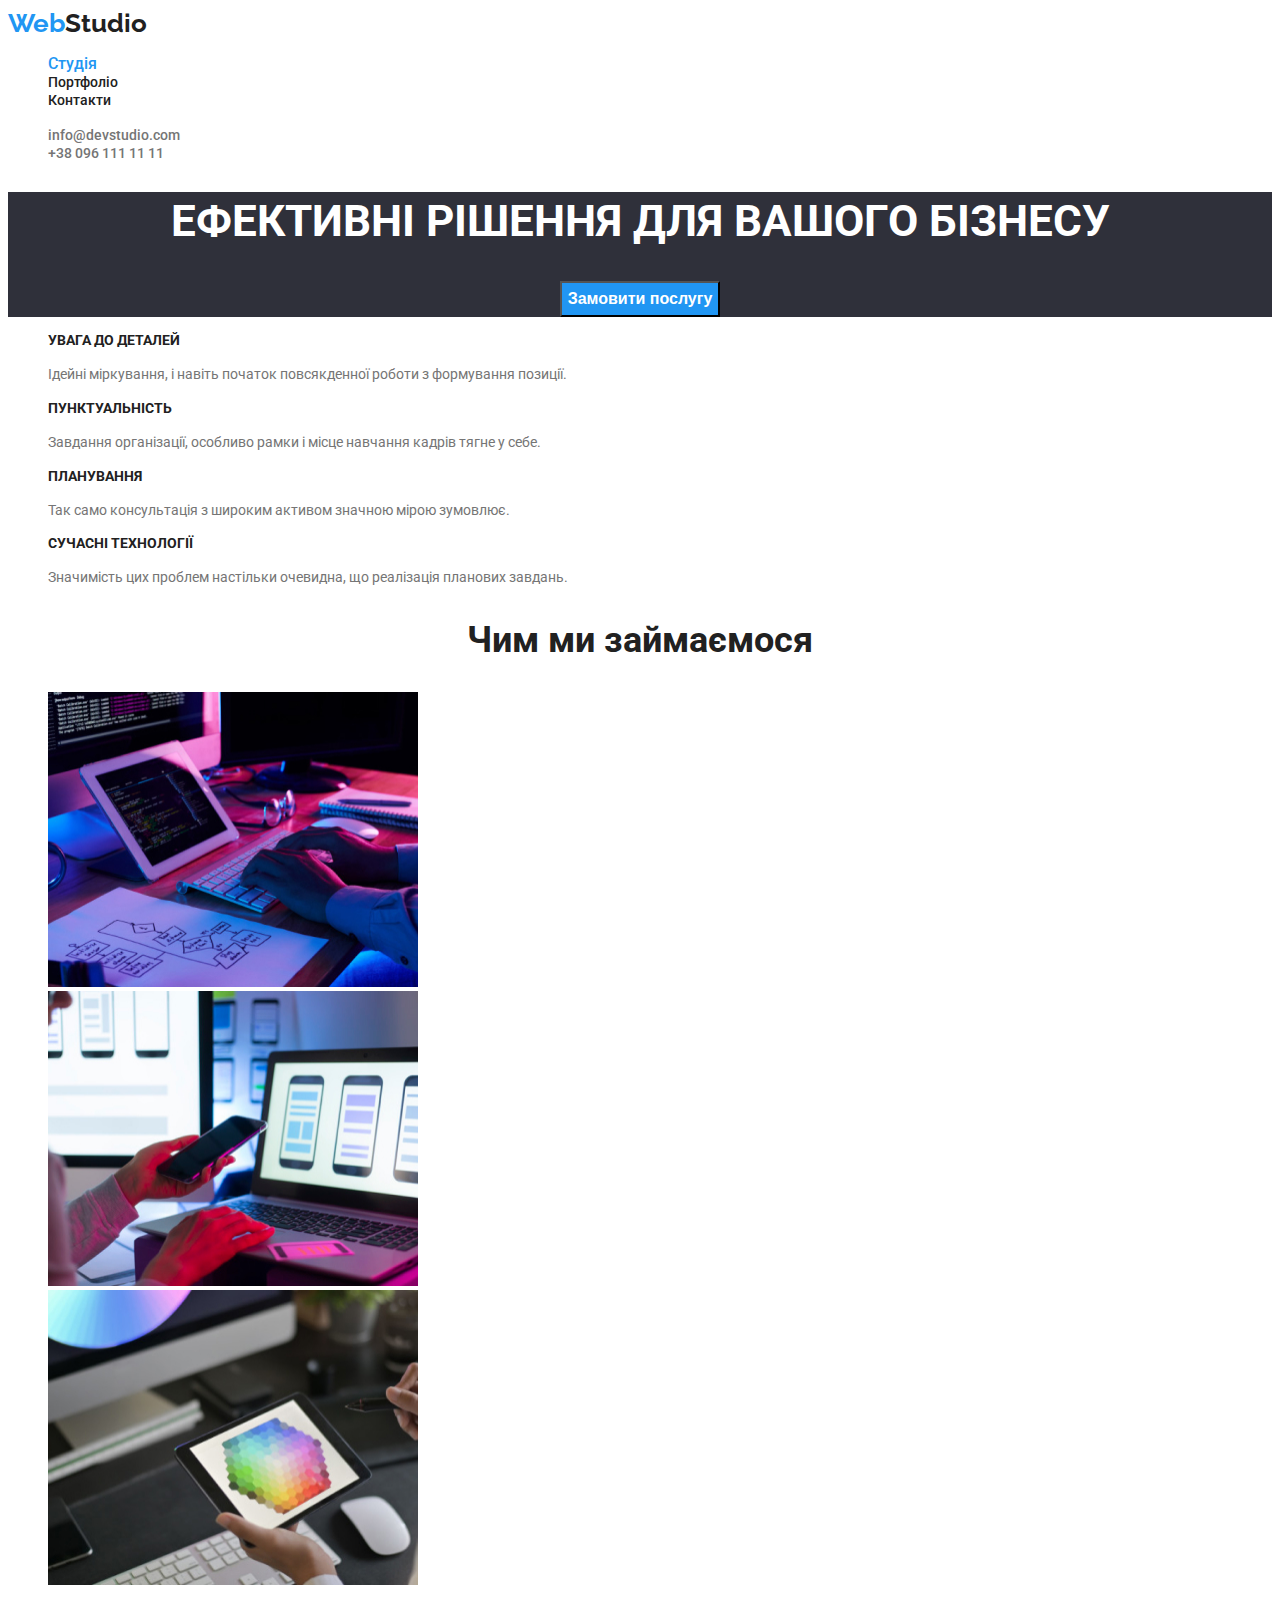
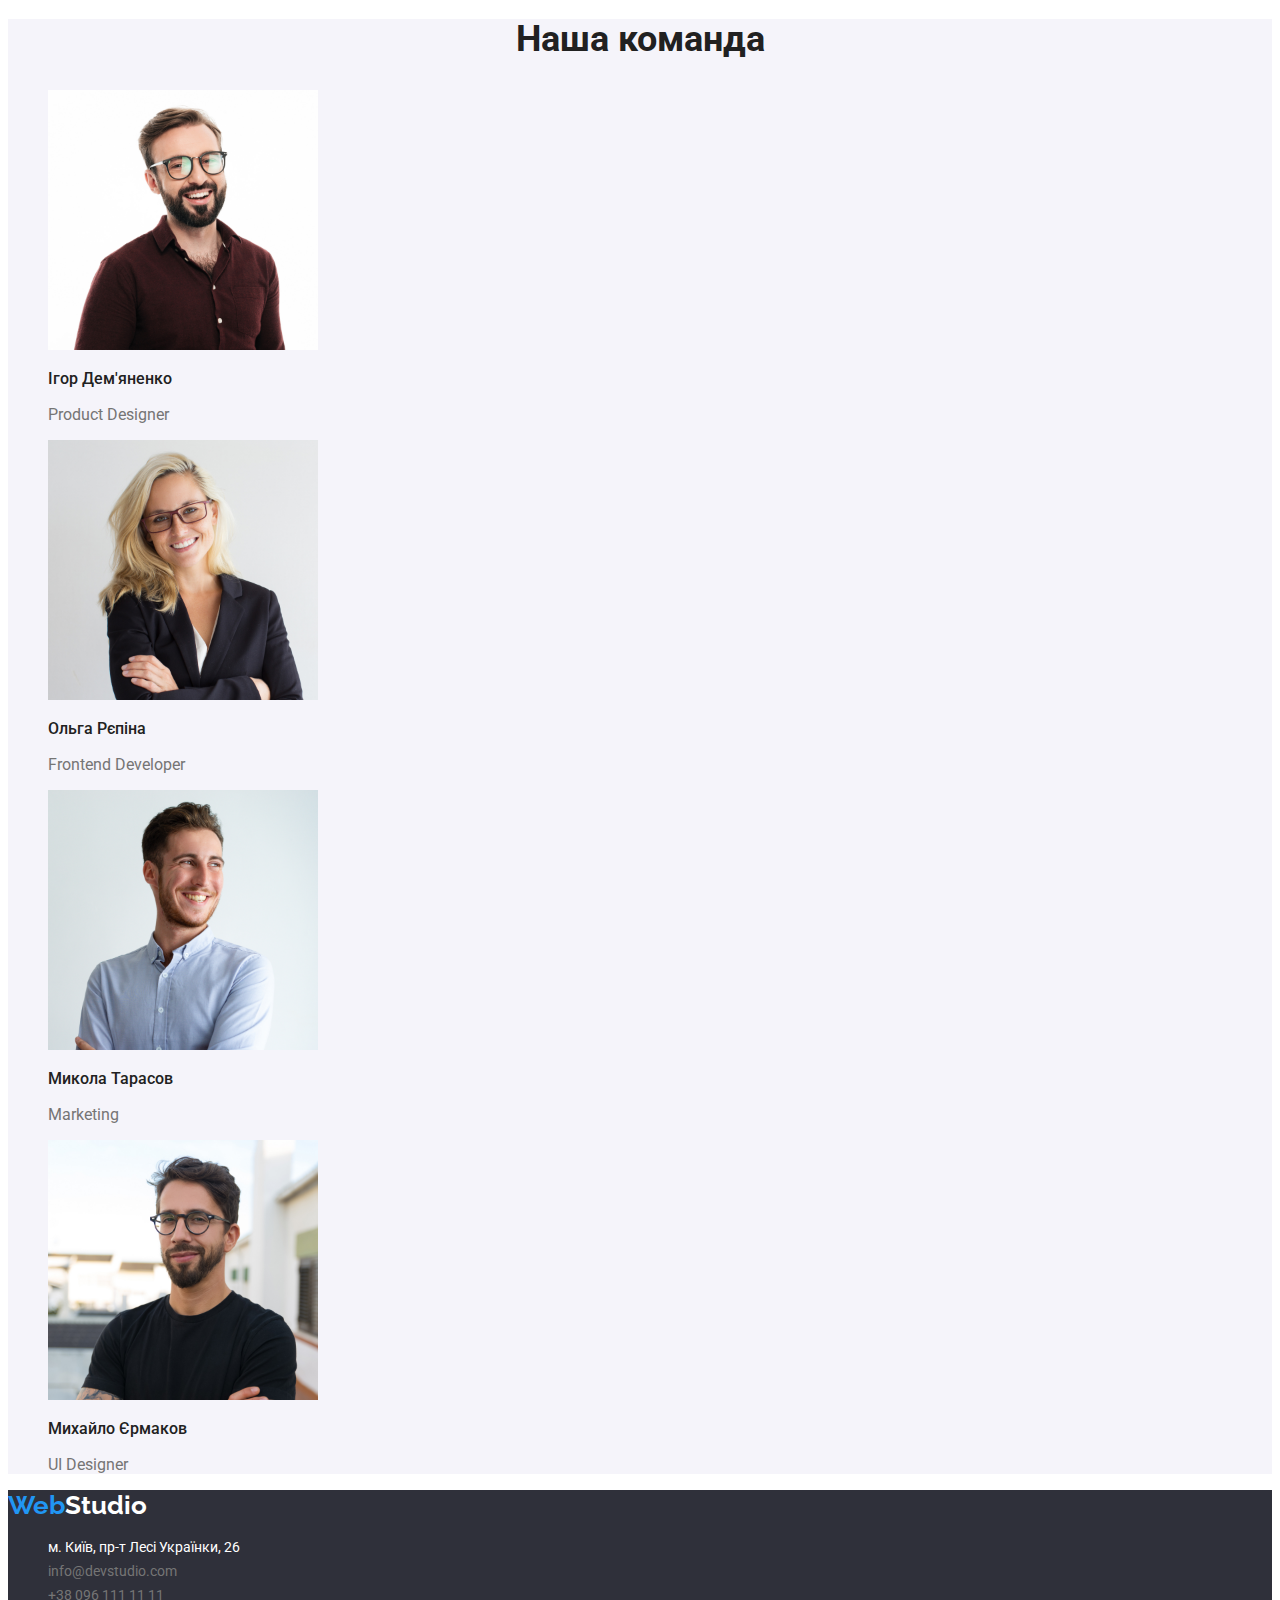
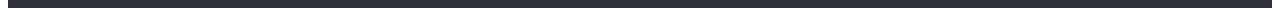
<file: index.html>
<!DOCTYPE html>
<html lang="uk">
  <head>
    <meta charset="UTF-8" />
    <meta http-equiv="X-UA-Compatible" content="IE=edge" />
    <meta name="viewport" content="width=device-width, initial-scale=1.0" />
    <link rel="preconnect" href="https://fonts.googleapis.com" />
    <link rel="preconnect" href="https://fonts.gstatic.com" crossorigin />
    <link
      href="https://fonts.googleapis.com/css2?family=Oleo+Script&family=Raleway:wght@700&family=Roboto:wght@400;500;700&display=swap"
      rel="stylesheet"
    />
    <link rel="stylesheet" href="./css/styles.css" />
    <title>WebStudio</title>
  </head>
  <body class="page">
    <header class="header">
      <nav class="nav">
        <a lang="en" class="logo" href=""
          ><span class="special"> Web</span>Studio</a
        >
        <ul class="list">
          <li><a class="item" href="./index.html">Студія</a></li>
          <li><a class="header-item" href="./portfolio.html"> Портфоліо</a></li>
          <li><a class="header-item" href="">Контакти</a></li>
        </ul>
      </nav>
       <ul class="list">
        <li>
          <a class="header-all" href="mailto:info@devstudio.com"
            >info@devstudio.com</a
          >
        </li>
        <li>
          <a class="header-all" href="tel:+380961111111">
            +38 096 111 11 11</a
          >
        </li>
      </ul>
    </header>
    <main class="main">
      <section class="slogan">
        <h1 class="cnt">Ефективні рішення для вашого бізнесу</h1>
        <button class="button" type="button">Замовити послугу</button>
      </section>
      <section class="about">
        <h2 class="visually-hidder">Особливості роботи нашої студії</h2>
        <ul class="list">
          <li >
            <h3 class="about-subtitle">Увага до деталей</h3>
            <p class="about-text">
              Ідейні міркування, і навіть початок повсякденної роботи з
              формування позиції.
            </p>
          </li>
          <li >
            <h3 class="about-subtitle">Пунктуальність</h3>
            <p class="about-text">
              Завдання організації, особливо рамки і місце навчання кадрів тягне
              у себе.
            </p>
          </li>
          <li>
            <h3 class="about-subtitle">Планування</h3>
            <p class="about-text">
              Так само консультація з широким активом значною мірою зумовлює.
            </p>
          </li>
          <li>
            <h3 class="about-subtitle">Сучасні технології</h3>
            <p class="about-text">
              Значимість цих проблем настільки очевидна, що реалізація планових
              завдань.
            </p>
          </li>
        </ul>
      </section>
      <section class="image">
        <h2 class="image-headline">Чим ми займаємося</h2>

        <ul class="list">
          <li class="image-img">
            <img
              src="images/img(11).jpg"
              alt="Веб-програміст за роботою"
              width="370"
              height="295"
            />
          </li>
          <li class="image-img">
            <img
              src="images/img(12).jpg"
              alt="Розробник інтерфейсу за роботою"
              width="370"
              height="295"
            />
          </li>
          <li class="image-img">
            <img
              src="images/img(13).jpg"
              alt="Веб-дизайнер за роботою"
              width="370"
              height="295"
            />
          </li>
        </ul>
      </section>
      <section class="nero">
        <h2 class="nero-caption">Наша команда</h2>
        <ul class="list">
          <li class="nero-item">
            <!--Ігор Дем'яненко-->
            <img
              src="images/img(4).jpg"
              alt="фото Ігора Дем'яненко"
              width="270"
              height="260"
            />
            <h3 class="nero-title">Ігор Дем'яненко</h3>
            <p class="nero-meta" lang="en">Product Designer</p>
          </li>
          <li class="nero-item">
            <!--Ольга Рєпіна-->
            <img
              src="images/img(5).jpg"
              alt="фото Ольги Рєпіної"
              width="270"
              height="260"
            />
            <h3 class="nero-title">Ольга Рєпіна</h3>
            <p  class="nero-meta" lang="en">Frontend Developer</p>
          </li>
          <li class="nero-item">
            <!--Миколи Тарасова-->
            <img
              src="images/img(6).jpg"
              alt="фото Микола Тарасов"
              width="270"
              height="260"
            />
            <h3 class="nero-title">Микола Тарасов</h3>
            <p  class="nero-meta" lang="en">Marketing</p>
          </li>
          <li  class="nero-item">
            <!--Михайла Єрмакова-->
            <img
              src="images/img(7).jpg"
              alt="фото Михайло Єрмаков"
              width="270"
              height="260"
            />
            <h3 class="nero-title">Михайло Єрмаков</h3>
            <p  class="nero-meta" lang="en">UI Designer</p>
          </li>
        </ul>
      </section>
    </main>
    <footer class="footer">
      <a lang="en"  class="footer-logo" href=""
        ><span class="special"> Web</span>Studio</a
      >
      <address>
        <ul class="list">
          <li  class="footer-link">
            <a class="footer-type"
              href="https://goo.gl/maps/CPtrU1FHBa2aNyZL9"
              target="_blank"
              rel="noopener noreferrer"
            >
              м. Київ, пр-т Лесі Українки, 26</a
            >
          </li>
          <li class="footer-link">
            <a class="footer-all" href="mailto:info@devstudio.com"
              >info@devstudio.com</a
            >
          </li>
          <li class="footer-link">
            <a class="footer-all" href="tel:+380961111111"
              >+38 096 111 11 11</a
            >
          </li>
        </ul>
      </address>
    </footer>
  </body>
</html>
</file>
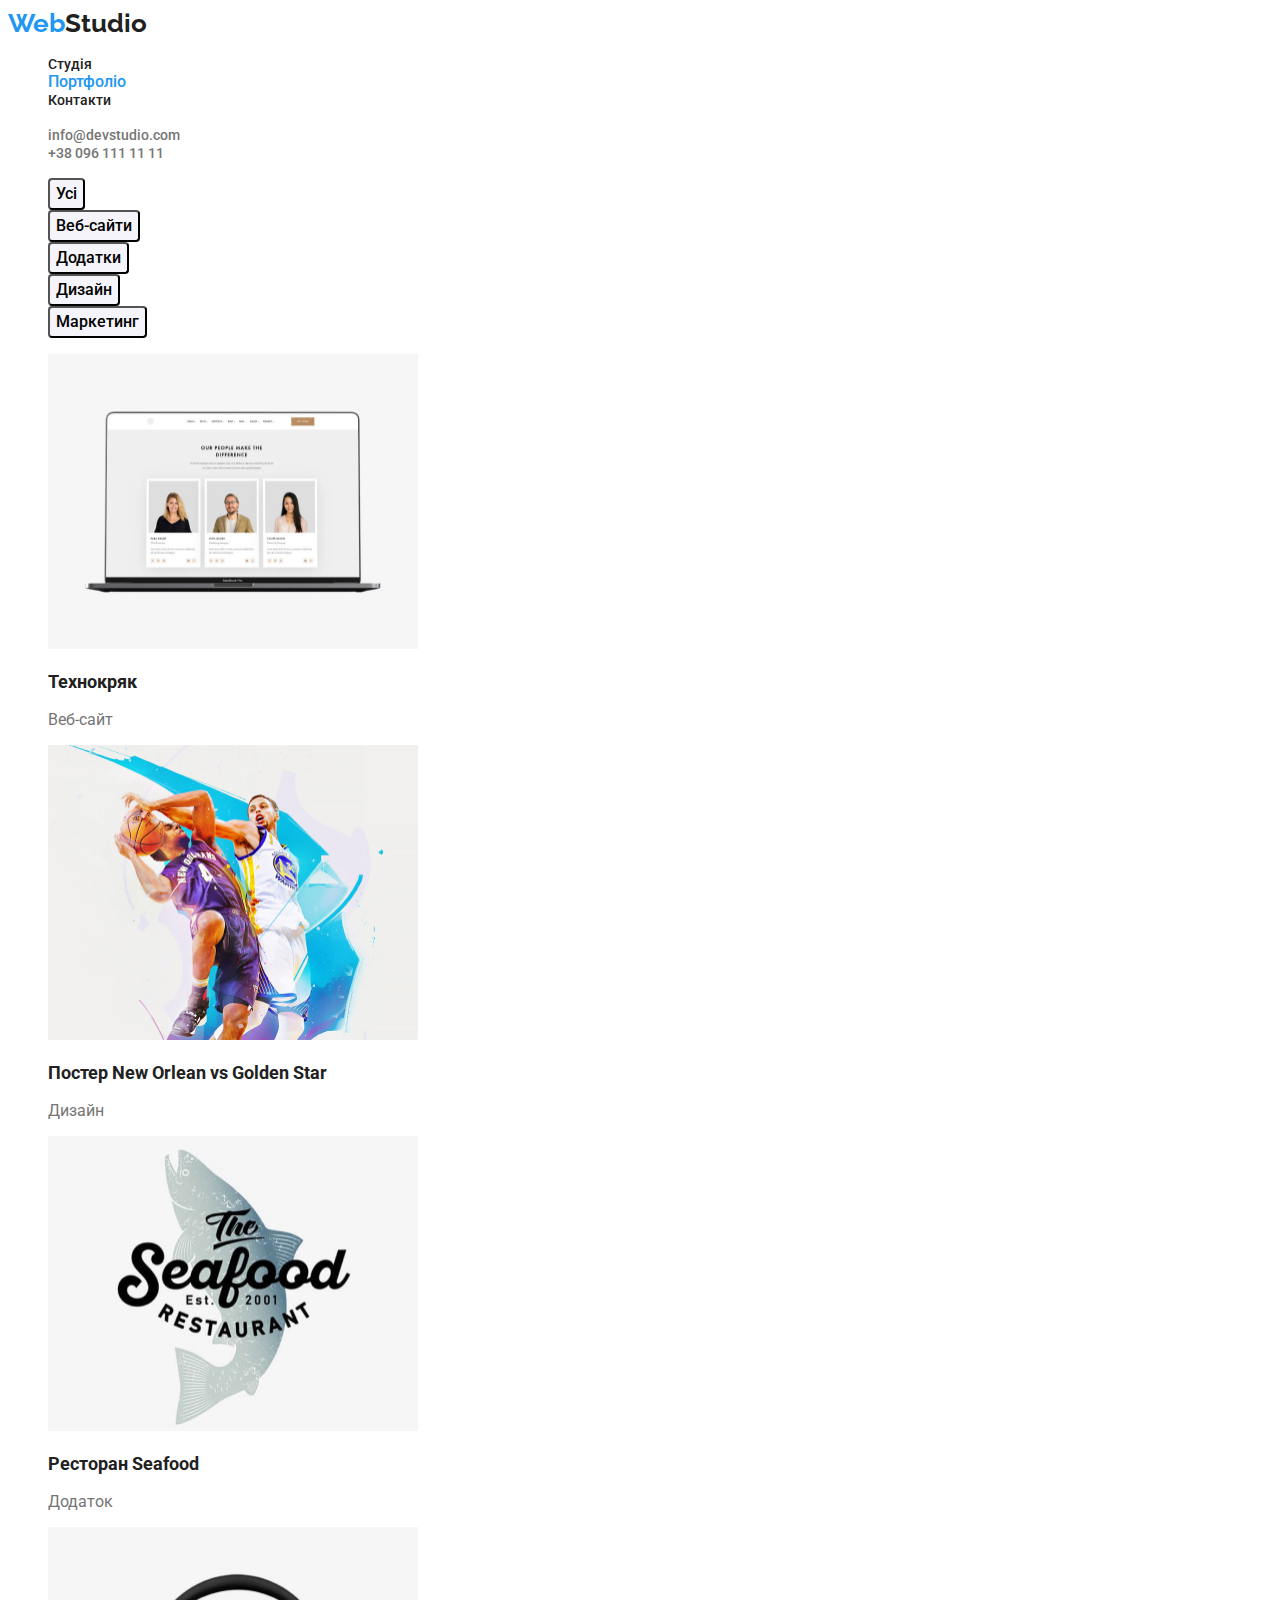
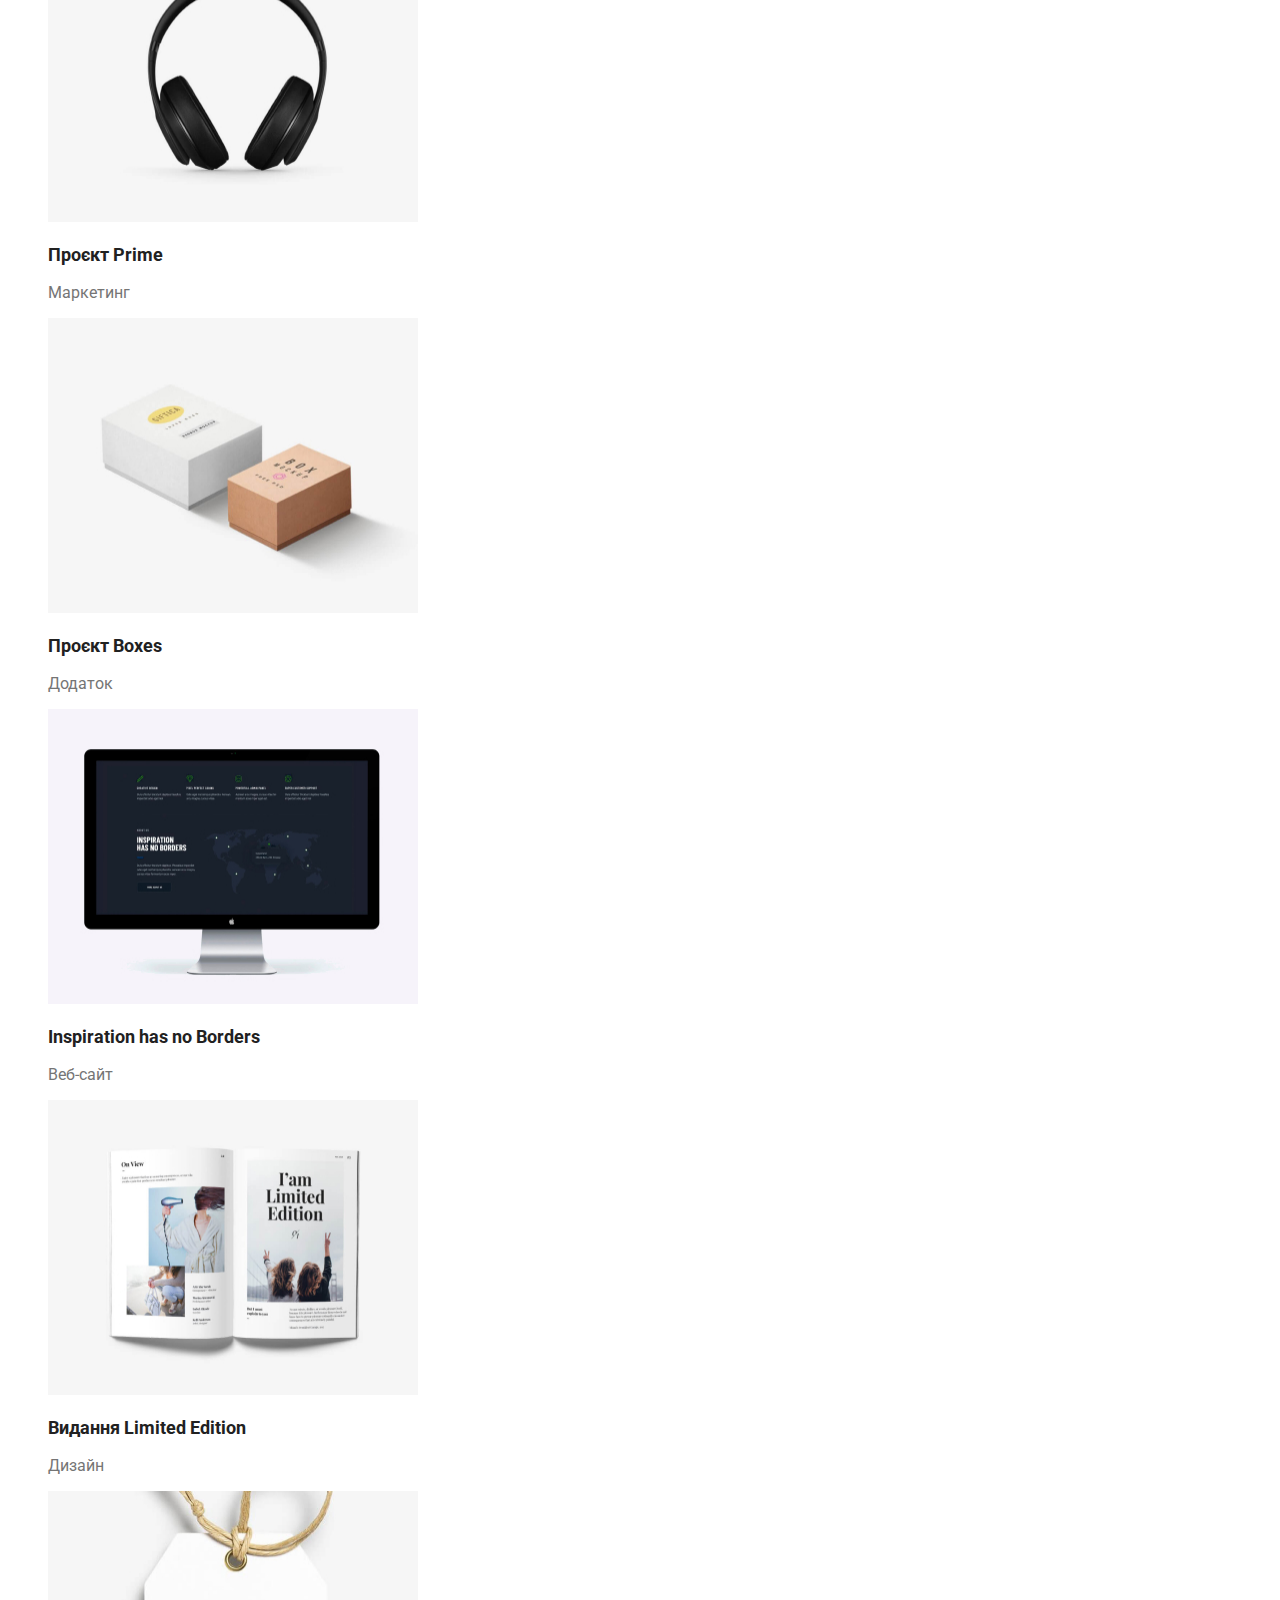
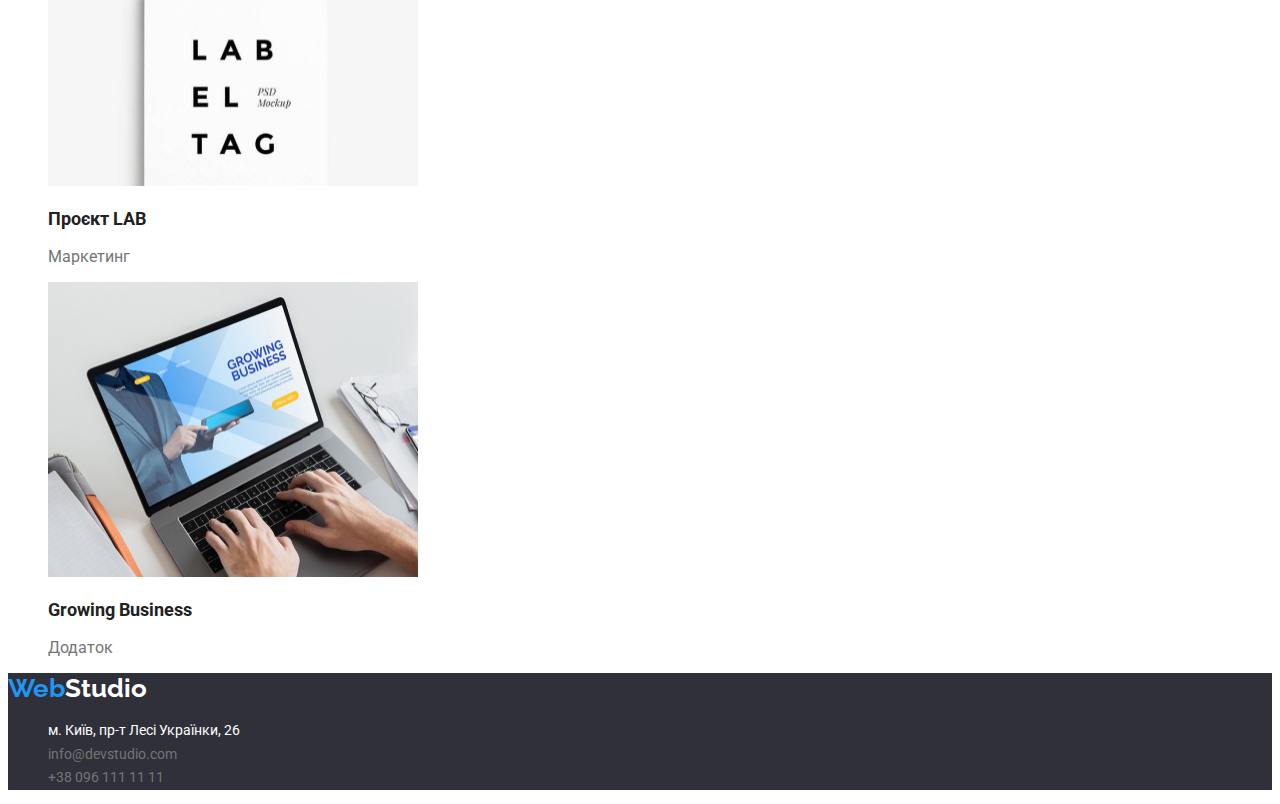
<file: portfolio.html>
<!DOCTYPE html>
<html lang="uk">
  <head>
    <meta charset="UTF-8" />
    <meta http-equiv="X-UA-Compatible" content="IE=edge" />
    <meta name="viewport" content="width=device-width, initial-scale=1.0" />
    <link rel="preconnect" href="https://fonts.googleapis.com">
    <link rel="preconnect" href="https://fonts.gstatic.com" crossorigin>
    <link href="https://fonts.googleapis.com/css2?family=Oleo+Script&family=Raleway:wght@700&family=Roboto:wght@400;500;700&display=swap" rel="stylesheet">
    <link rel="stylesheet" href="./css/styles.css" />
    <title>WebStudio</title>
   
 </head>
<body class="page">
    <header class="header">
        <nav class="nav">
      <a lang="en" class="logo" href=""><span class="special"> Web</span>Studio</a>
        <ul class="list">
            <li > <a class="header-item" href="./index.html">Студія</a>  </li>
            <li > <a class="item"  href="./portfolio.html" > Портфоліо</a></li>
            <li > <a class="header-item" href="" >Контакти</a></li>
        </ul>
    </nav>
    <ul class="list">
        <li><a class="header-all" href="mailto:info@devstudio.com" >info@devstudio.com</a> </li>
       <li><a class="header-all" href="tel:+380961111111">+38 096 111 11 11</a></li>
    </ul> 
     </header>
    <main class="main">
      <section class="main-btn">
      <h1 class="visually-hidder">Список наших робіт</h1>
      <ul class="list">
        <li class="main-btn"><button class="btn" type="button">Усі</button></li>
        <li><button class="btn" type="button">Веб-сайти</button></li>
        <li><button class="btn" type="button">Додатки</button></li>
        <li><button class="btn" type="button">Дизайн</button></li>
        <li><button class="btn" type="button">Маркетинг</button></li>
      </ul>
      <ul class="list">
          <li >
           <a  class="main-item" href="">  <img class="main-img"
              src="./images/img(21).jpg"
              alt="На фото дизайн веб-сайту"
              width="370"
              height="295" />
            <h3 class="main-title">Технокряк</h3>
            <p class="main-meta">Веб-сайт</p> 
             </a>
          </li>
          <li>
           <a class="main-item" href=""><img class="main-img"
              src="./images/img(22).jpg"
              alt="На фото  дизайн постеру з баскетбольного матчу"
              width="370"
              height="295"
            />
            <h3 class="main-title">Постер
            <span lang="en">New Orlean vs Golden Star</span></h3>
            <p class="main-meta">Дизайн</p></a> 
          </li>
          <li>
            <a class="main-item" href=""><img class="main-img"
              src="./images/img(23).jpg"
              alt="На фото дизайн реклами ресторану"
              width="370"
              height="295"
            />
            <h3 class="main-title">Ресторан
            <span lang="en">Seafood</span></h3>
            <p class="main-meta">Додаток</p></a> 
          </li>
          <li>
            <a  class="main-item" href=""><img class="main-img"
              src="./images/img(24).jpg"
              alt="На фото дизайн проекту"
              width="370"
              height="295"
            />
            <h3 class="main-title">Проєкт
            <span lang="en">Prime</span></h3>
            <p class="main-meta">Маркетинг</p></a> 
          </li>
          <li>
           <a  class="main-item" href=""> <img class="main-img"
              src="./images/img(25).jpg"
              alt="На фото дизайн проекту"
              width="370"
              height="295"
            />
            <h3 class="main-title">Проєкт
            <span lang="en">Boxes</span> </h3>
            <p class="main-meta">Додаток</p></a> 
          </li>
          <li>
            <a  class="main-item" href=""> <img class="main-img"
              src="./images/img(26).jpg"
              alt="На фото Веб-сайт"
              width="370"
              height="295"
            />
            <h3  class="main-title" lang="en">Inspiration has no Borders</h3>
            <p class="main-meta">Веб-сайт</p></a> 
          </li>
          <li>
            <a  class="main-item" href=""><img class="main-img"
              src="./images/img(27).jpg"
              alt="На фото дизайн журналу"
              width="370"
              height="295"
            />
            <h3 class="main-title">Видання
            <span lang="en">Limited Edition </span></h3>
            <p class="main-meta">Дизайн</p></a> 
          </li>
          <li>
           <a  class="main-item" href=""><img class="main-img"
              src="./images/img(28).jpg"
              alt="На фото дизайн проекту"
              width="370"
              height="295"
            />
            <h3 class="main-title">Проєкт
            <span lang="en">LAB</span> </h3>
            <p class="main-meta">Маркетинг</p></a> 
          </li>
          <li>
           <a  class="main-item" href="">
            <img class="main-img"
              src="./images/img(29).jpg"
              alt="На фото дизайн додатку"
              width="370"
              height="295"
              />
            <h3  class="main-title" lang="en">Growing Business</h3>
            <p class="main-meta">Додаток</p>
          </a> 
          </li>
        </ul>
      </section>
    </main>
     <footer class="footer">
        <a lang="en" class="footer-logo" href=""><span class="special"> Web</span>Studio</a>
        <address>
            <ul class="list">
               <li> <a class="footer-type" href="https://goo.gl/maps/CPtrU1FHBa2aNyZL9" target="_blank" rel="noopener noreferrer"> м. Київ, пр-т Лесі Українки, 26</a> </li>
               <li> <a class="footer-all" href="mailto:info@devstudio.com" >info@devstudio.com</a> </li>
               <li> <a class="footer-all" href="tel:+380961111111">+38 096 111 11 11</a></li>
            </ul>
         </address> 
    </footer>
  </body>
</html>
</file>
<file: css/styles.css>
:root {

  /* Fonts*/
 --main-font: 'Roboto', sans-serif;
 --secondary-font: 'Raleway', sans-serif;

    /* Text color*/
  --primmaty-text-color: #212121;
  --title-text-color: #ffffff;
  --text-color: #757575;
  --accent-color: #2196F3;

  /* Backgroundcolor*/
  --primmaty-bg-cl: #F5F5F5;
  --accent-bg-cl: #2F303A;
}

.page {
  font-family:var(--main-font);
  font-size:16px;
  color:var(--primmaty-text-color);
}

/* reset */
.list {
  text-decoration: none;
  color: currentColor;
  list-style: none;
}
/**
  |============================
  | Header
  |============================
*/

.header {
  margin: 0;
  padding: 0;
  font-weight: 500;
  line-height: 1.14;
  background-color:var(--title-text-color);

} 
.special {
  color: var(--accent-color);
}

.logo {
  font-family:var(--secondary-font);
  text-decoration: none;
 color:var(--primmaty-text-color);
}

.special,
.logo {
  font-family:var(--secondary-font);
  font-weight: 700;
  font-size: 26px;
  line-height: 1.19;
}
.item {
  color:var(--accent-color);
  text-decoration: none;
}
.header-item {
  font-size:14px;
  color: var(--primmaty-text-color);
  text-decoration: none;
}

.header-item:focus,
.header-item:hover {
  color:var(--accent-color);

}

.header-all {
  color:var(--text-color);
  font-size: 14px;
  text-decoration: none;
}

.header-all:hover,
.header-all:focus {
  color:var(--accent-color );
}

/**
  |============================
  | Slogan
  |============================
*/
.slogan {
  background:var(--accent-bg-cl);
  text-align: center;
  text-transform: uppercase;
}

.cnt {
  font-size: 44px;
  line-height:1.36;
  color: var(--title-text-color);
}

.button {
  color: var(--title-text-color);
  background-color: #2196F3;
  cursor: pointer;
  font-size: 16px;
  font-weight: 700;
  line-height:1.87;
}

.button:hover,
.button:focus {
  background-color:#188CE8;
}
/**
  |============================
  | About
  |============================
*/

.visually-hidder {
  position: absolute;
  white-space: nowrap;
  width: 1px;
  height: 1px;
  overflow: hidden;
  border: 0;
  padding: 0;
  clip: rect(0000);
  clip-path: inset(50%);
  margin: -1px;
}
.about-subtitle {
  text-transform: uppercase;
  font-size: 14px;
  line-height:1.14;
}
.about-text {
  font-size: 14px;
  line-height:1.71;
  color: var(--text-color);

}
/**
  |============================
  |Image
  |============================
*/

.image-headline {
  font-size: 36px;
  line-height:1.16;
  text-align: center;
}
/**
  |============================
  | Nero
  |============================
*/
.nero {
  background: #F5F4FA;
}
.nero-caption {
  font-weight:700;
  font-size: 36px;
  line-height:1.16;
  text-align:center;
}
.nero-title {
font-weight:500;
font-size:16px;
line-height:1.18;
}

.nero-meta {
 color:var(--text-color); 
 font-weight:400; 
}
.nero-item {
  font-weight:400;
 }

/**
  |============================
  | Portfolio
  |============================
*/
.btn {
  font-family: inherit;
  font-weight:500;
  font-size:16px;
  line-height:1.62;
  background-color:#F5F4FA ;
  text-decoration: none;
  cursor: pointer;
  border-radius: 4px;
}
.btn:focus,
.btn:hover {
  background-color: var(--accent-color);
  color:var(--title-text-color);
}
.main-btn {
color: var(--primmaty-text-color);
text-decoration: none;
}
.main-title {
color: var(--primmaty-text-color);
font-weight: 700;
font-size: 18px;
}
.main-meta {
  font-weight:400;
font-size:16px;
color: var(--text-color);
}
 .main-item {
  text-decoration: none;
 }
/**
  |============================
  | Footer
  |============================
*/
.footer {

  font-size: 14px;
  line-height:1.71;
  font-weight: 400;
  background-color:var(--accent-bg-cl);
}

.footer-logo {
  font-family:var(--secondary-font);
  font-weight:700;
  font-size:26px;
  line-height:1.19;
  text-decoration: none;
  color:var(--title-text-color);
}

.footer-type {
  color: var(--title-text-color);
  text-decoration: none;
  font-style: normal;
}


.footer-all {
  font-style: normal;
  font-weight:400;
  font-family:var(--main-font);
  color:var(--text-color);
  text-decoration: none;
 }
 .footer-type:hover,
 .footer-type:focus {
  color: #188CE8;
}
.footer-all:hover,
.footer-all:focus {
 color: #188CE8;
}
</file>
